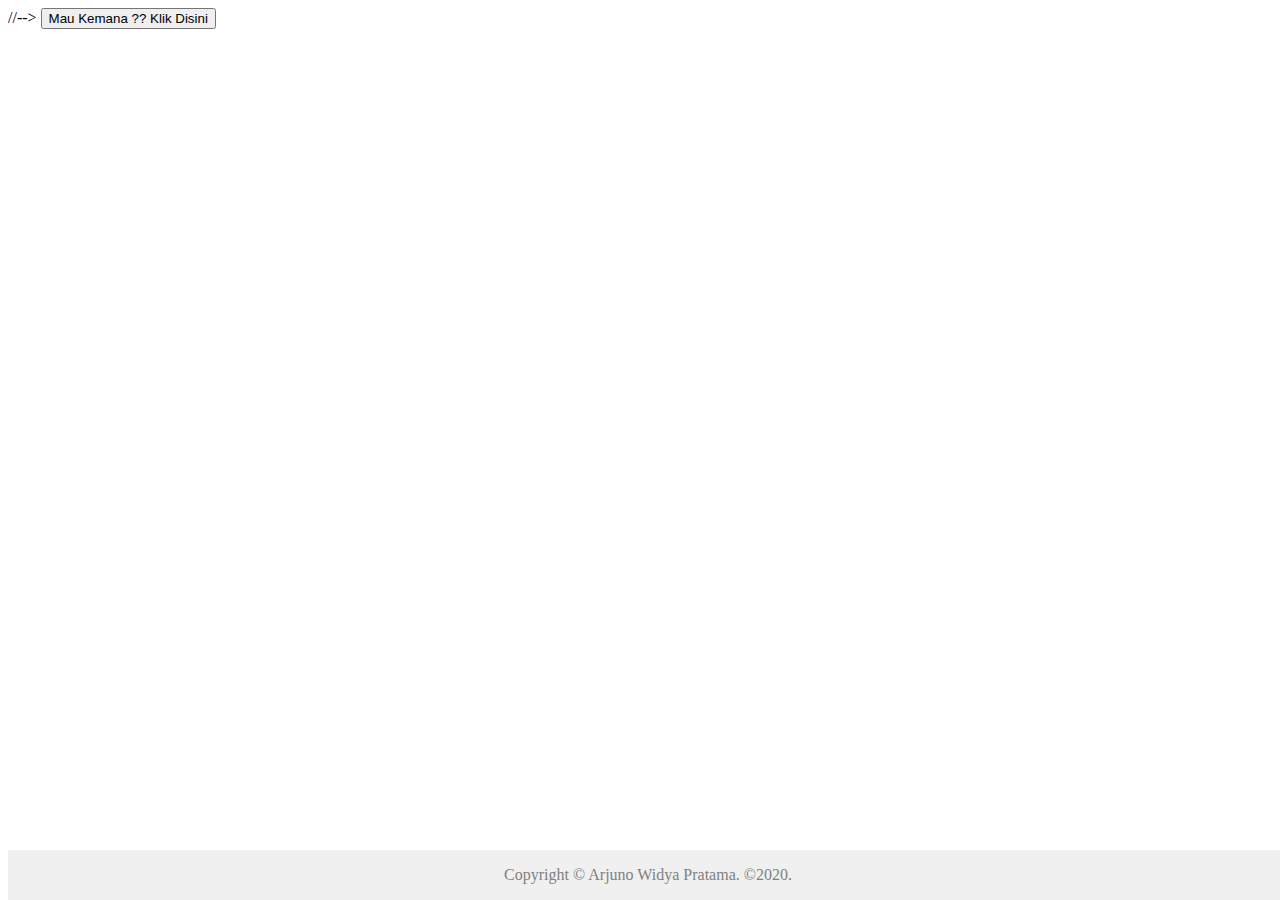
<file: public_html/dicoding/index.html>
<html><TITLE>Alert Box</TITLE>

<SCRIPT LANGUAGE ="JavaScript">
<!--
window.alert("FORBIDEN..!!");
//-->
</SCRIPT>

//-->
<b><button onclick="GoHome()">Mau Kemana ?? Klik Disini</button></b>

<script>
function GoHome() {
  location.replace("http://arjunowidya.best")
}
</script>
<style>
#footer{background:#f0f0f0;position:absolute;bottom:0;width:100%;
   text-align:center;color:#808080;} 
</style>
 <div id="footer"><p>Copyright &copy; Arjuno Widya Pratama. &copy;2020.</p></div>
 </html>
</file>
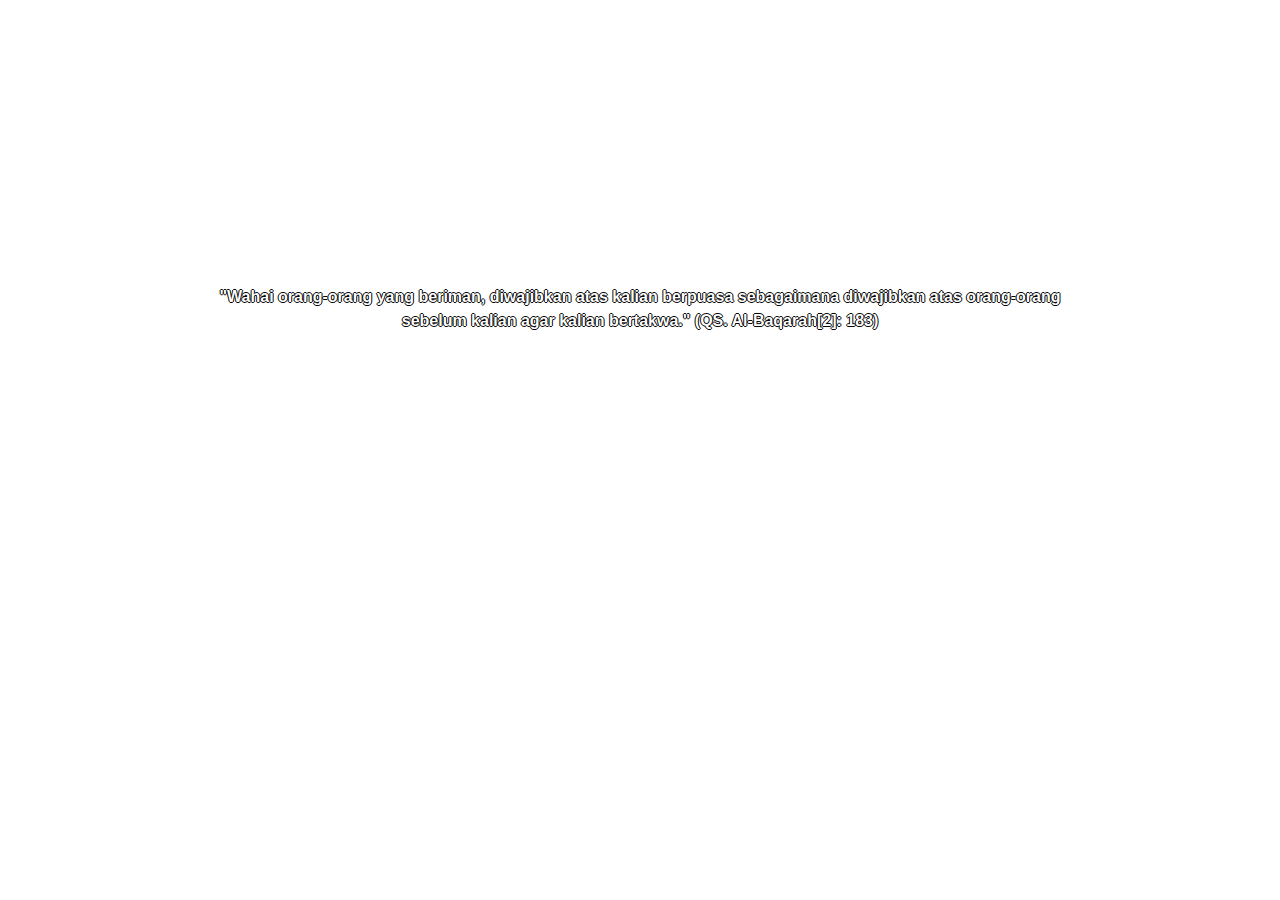
<file: public_html/ramadhan/index.html>
<!DOCTYPE html>
<html>
<head><meta charset="windows-1252">
<meta name="viewport" content="width=device-width, initial-scale=1">
<title>Countdown time Ramadan 2020</title>
<link href="http://arjunowidya.best/emoji.css" rel="stylesheet">
    <link rel="shortcut icon" href="http://arjunowidya.best/images/icon.png" />
    <!-- Compiled and minified CSS -->
    <link rel="stylesheet" href="https://cdnjs.cloudflare.com/ajax/libs/materialize/1.0.0/css/materialize.min.css">

    <!-- Compiled and minified JavaScript -->
    <script src="https://cdnjs.cloudflare.com/ajax/libs/materialize/1.0.0/js/materialize.min.js"></script>
<style>
footer {
   padding: 0px; color: white;text-align:center;bottom:0;width:100%;
}
</style>

<style>
body, html {
  height: 100%;
  margin: 0;
}


.bg {
  /* The image used */
  /*background-image: url("https://wallpapercave.com/wp/bh2gWWW.jpg");*/
  background-image: url("https://images.unsplash.com/photo-1434064511983-18c6dae20ed5?ixlib=rb-1.2.1&ixid=eyJhcHBfaWQiOjEyMDd9");

  /* Full height */
  height: 100%;

  /* Center and scale the image nicely */
  background-position: center;
  background-repeat: no-repeat;
  background-size: cover;
}
h1 {
    font-size: 0px;
    color: rgb(238, 255, 1);
    margin-top: 0px;
    font-size: 50px;
    text-align: center;
}
</style>

</head>
<body class="container bg"><p style=" text-align: center;
  font-size: 30px;
  margin-top: 0px;
  padding-top: 6%;
  padding-bottom: 5%;
  margin-bottom: 0px;" class="white-text">Selamat menjalankan ibadah puasa di Bulan Ramadhan <i class="em em-crescent_moon" aria-role="presentation" aria-label="CRESCENT MOON"></i>  </p>

<b><p id="demo" style=" text-align: center;
  font-size: 25px;
  margin-top: 0px;" class="yellow-text"></p></b>
<b><p style=" text-align: center;
    font-size:16px;
    margin-top: 0px;
    padding-top: 13%;
    padding-bottom: 13%;
    margin-bottom: 0px;
    text-shadow: -1px 0 black, 0 1px black, 1px 0 black, 0 -1px black;" class="white-text">
  "Wahai orang-orang yang beriman, diwajibkan atas kalian berpuasa sebagaimana diwajibkan atas orang-orang sebelum kalian agar kalian bertakwa." (QS. Al-Baqarah[2]: 183)
</p></b>


<!-- <div class="bg"><h1 id="messageLabel"></h1></div> -->
<script src="http://code.jquery.com/jquery-3.1.1.min.js"></script>
<!--<script src="jquery.fireworks.js"></script>-->
<script>
$('.bg').fireworks({ sound: true, opacity: 0.35, width: '100%', height: '10%' });
</script>
<script>
// Set the date we're counting down to
var countDownDate = new Date("May 24, 2020 0:0:0").getTime();

// Update the count down every 1 second
var x = setInterval(function() {

  // Get todays date and time
  var now = new Date().getTime();

  // Find the distance between now and the count down date
  var distance = countDownDate - now;

  // Time calculations for days, hours, minutes and seconds
  var days = Math.floor(distance / (1000 * 60 * 60 * 24));
  var hours = Math.floor((distance % (1000 * 60 * 60 * 24)) / (1000 * 60 * 60));
  var minutes = Math.floor((distance % (1000 * 60 * 60)) / (1000 * 60));
  var seconds = Math.floor((distance % (1000 * 60)) / 1000);

  // Output the result in an element with id="demo"
  document.getElementById("demo").innerHTML = days + " Hari " + hours + " jam "
  + minutes + " menit " + seconds + " detik ";

  // If the count down is over, write some text
  if (distance < 0) {
    clearInterval(x);
    window.location="ikiMercon.html";
    //document.getElementById("demo").innerHTML = "EXPIRED";
  }
}, 1000);
</script>
<script type="text/javascript">
  var message = "Marhaban Ya Ramadhan! ";
var msgCount = 0;
var blinkCount = 0;
var blinkFlg = 0;
var timer1, timer2;
var messageLabel ;

function textFunc() {

//   messageLabel.innerHTML = message.substring(0, msgCount);

  if (msgCount == message.length) {
      // Stop timer
      clearInterval(timer1);

      // Start blinking animation!

  } else {
      msgCount++;
  }

}

function blinkFunc() {

  // blink 5 times.
  if (blinkCount < 6) {

      if (blinkFlg == 0) {
          messageLabel.innerHTML = message;
          blinkFlg = 1;
          blinkCount++;

      } else {
          messageLabel.innerHTML = "";
          blinkFlg = 0;
      }

  } else {
      // Stop timer
      clearInterval(timer2);
  }


}

timer1 = setInterval("textFunc()", 150); // every 150 milliseconds
</script>
<footer>
    <p>Arjuno Widya Pratama &#169; 2020</p>
   </footer>
</body>
</html>
</file>
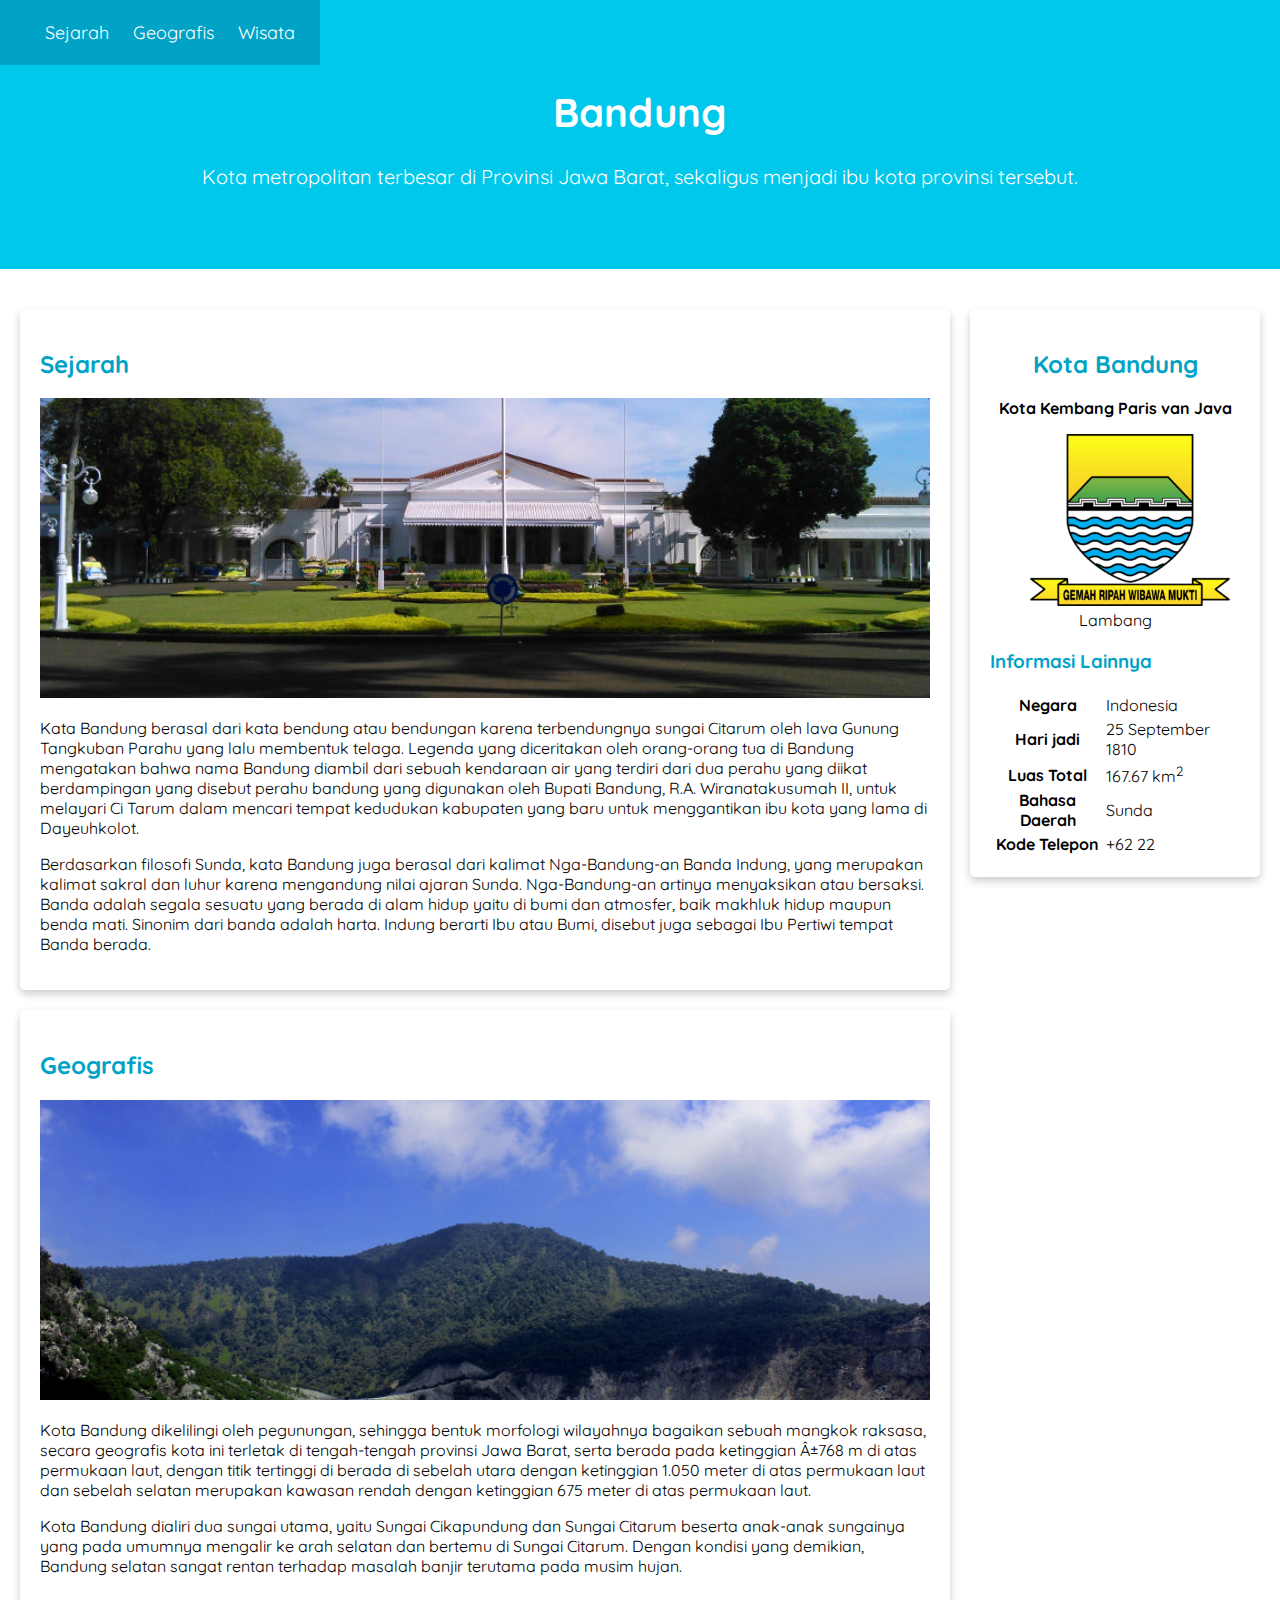
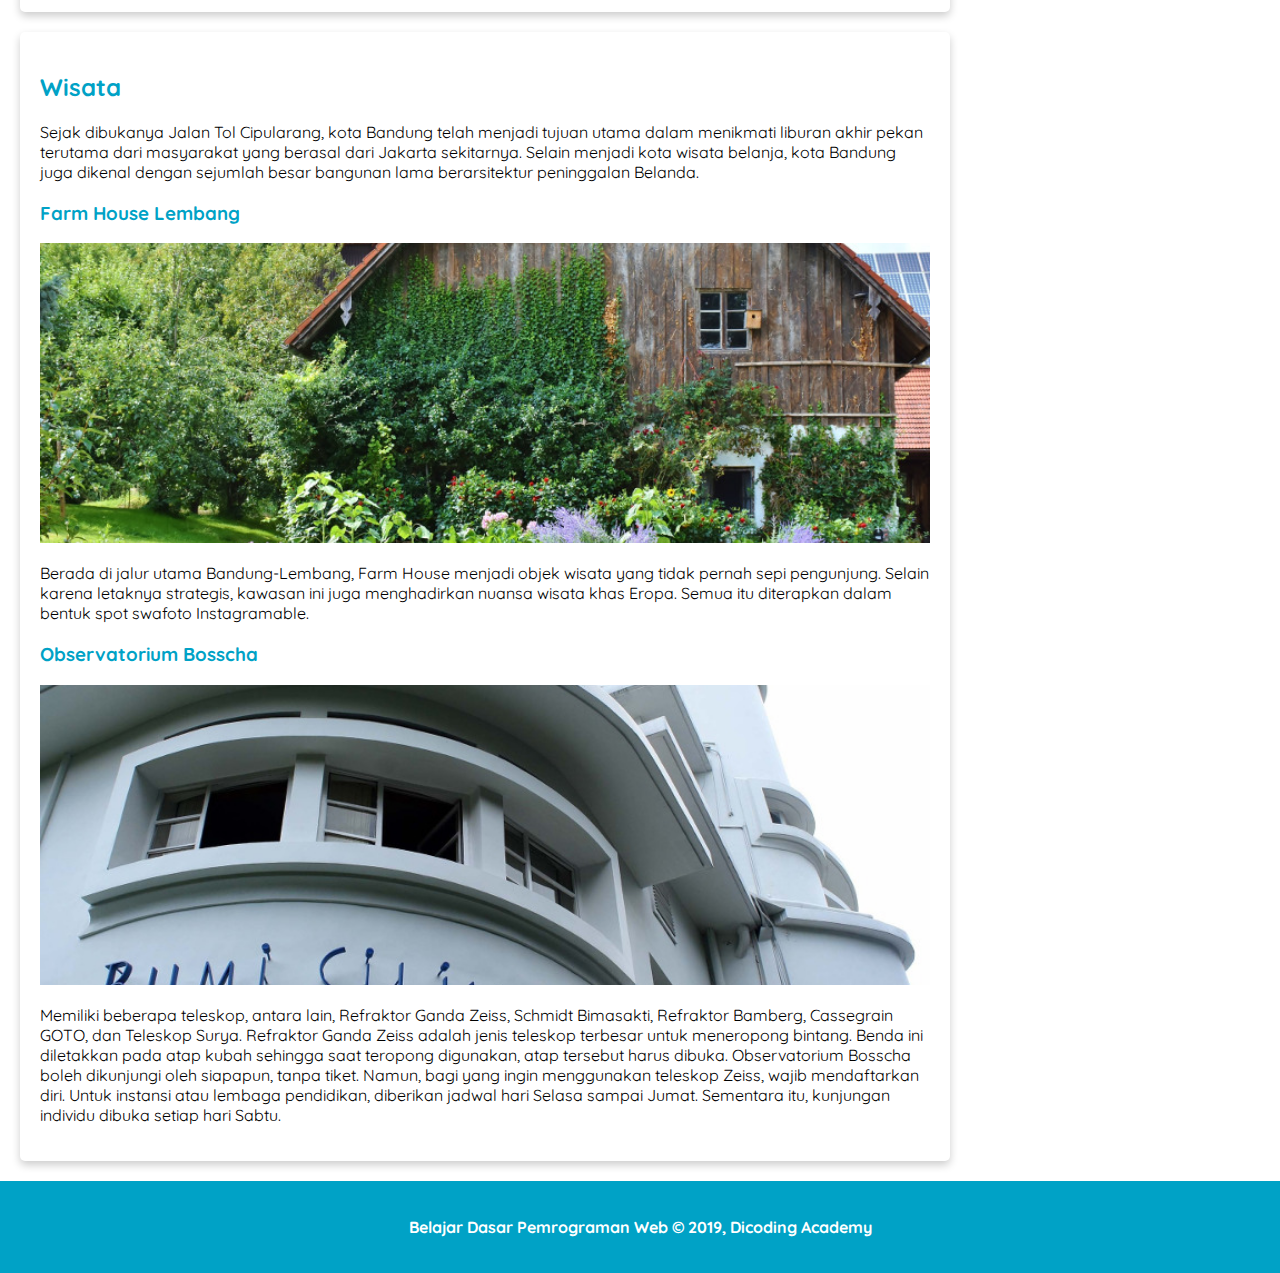
<file: public_html/dicoding/webdasar/index.html>
<!DOCTYPE html>
<html>
<head>
<meta name="viewport" content="width=device-width, initial-scale=1">
  <title>Kota Bandung</title>
   <link rel="stylesheet" href="assets/styles/style.css">
</head>   
<body>
<header>
   <div class="jumbotron">
       <h1>Bandung</h1>
       <p>Kota metropolitan terbesar di Provinsi Jawa Barat, sekaligus menjadi ibu kota provinsi tersebut.</p>
   </div>
   <nav>
       <ul>
           <li><a href="#sejarah">Sejarah</a></li>
           <li><a href="#geografis">Geografis</a></li>
           <li><a href="#wisata">Wisata</a></li>
       </ul>
   </nav>
</header>
<main>
  <div id="content">
  <article id="sejarah" class="card">
 <h2 id="sejarah">Sejarah</h2>
 <img src="assets/image/history.jpg" class="featured-image" alt="sejarah">
<p>Kata Bandung berasal dari kata bendung atau bendungan karena terbendungnya sungai Citarum oleh lava Gunung Tangkuban Parahu yang lalu membentuk telaga. Legenda yang diceritakan oleh orang-orang tua di
Bandung mengatakan bahwa nama Bandung diambil dari sebuah kendaraan air yang terdiri dari dua perahu yang diikat berdampingan yang disebut perahu bandung yang digunakan oleh Bupati Bandung, R.A. Wiranatakusumah II, untuk melayari Ci Tarum dalam mencari tempat kedudukan kabupaten yang baru untuk
menggantikan ibu kota yang lama di Dayeuhkolot. </p>
 
<p>Berdasarkan filosofi Sunda, kata Bandung juga berasal dari kalimat Nga-Bandung-an Banda Indung, yang merupakan kalimat sakral dan luhur karena mengandung nilai ajaran Sunda. Nga-Bandung-an artinya menyaksikan atau bersaksi. Banda adalah segala sesuatu yang berada di alam hidup yaitu di bumi dan atmosfer, baik makhluk hidup maupun benda mati. Sinonim dari banda adalah harta. Indung berarti Ibu atau Bumi, disebut juga sebagai Ibu Pertiwi tempat Banda berada.</p></article>
 
<article id="geografis" class="card">
<h2 id="geografis">Geografis</h2>
<img src="assets/image/geografis.jpg" class="featured-image" alt="geografis">
<p>Kota Bandung dikelilingi oleh pegunungan, sehingga bentuk morfologi wilayahnya bagaikan sebuah mangkok raksasa, secara geografis kota ini terletak di tengah-tengah provinsi Jawa Barat, serta berada pada
ketinggian Â±768 m di atas permukaan laut, dengan titik tertinggi di berada di sebelah utara dengan ketinggian 1.050 meter di atas permukaan laut dan sebelah selatan merupakan kawasan rendah dengan ketinggian 675 meter di atas permukaan laut.</p>
 
<p>Kota Bandung dialiri dua sungai utama, yaitu Sungai Cikapundung dan Sungai Citarum beserta anak-anak sungainya yang pada umumnya mengalir ke arah selatan dan bertemu di Sungai Citarum. Dengan kondisi yang
demikian, Bandung selatan sangat rentan terhadap masalah banjir terutama pada musim hujan.</p> </article>

<article id="wisata" class="card"> 
<h2 id="wisata">Wisata</h2>
<p>Sejak dibukanya Jalan Tol Cipularang, kota Bandung telah menjadi tujuan utama dalam menikmati liburan akhir pekan terutama dari masyarakat yang berasal dari Jakarta sekitarnya. Selain menjadi kota wisata belanja,
kota Bandung juga dikenal dengan sejumlah besar bangunan lama berarsitektur peninggalan Belanda.</p>
 
<h3>Farm House Lembang</h3>
<img src="assets/image/farm-house.jpg" class="featured-image" alt="farm house">
<p>Berada di jalur utama Bandung-Lembang, Farm House menjadi objek wisata yang tidak pernah sepi pengunjung. Selain karena letaknya strategis, kawasan ini juga menghadirkan nuansa wisata khas Eropa. Semua itu diterapkan dalam bentuk spot swafoto Instagramable.</p>
 
<h3>Observatorium Bosscha</h3>
<img src="assets/image/bosscha.jpg" class="featured-image" alt="booscha">
<p>Memiliki beberapa teleskop, antara lain, Refraktor Ganda Zeiss, Schmidt Bimasakti, Refraktor Bamberg, Cassegrain GOTO, dan Teleskop Surya. Refraktor Ganda Zeiss adalah jenis teleskop terbesar untuk meneropong bintang. Benda ini diletakkan pada atap kubah sehingga saat teropong digunakan, atap tersebut harus dibuka. Observatorium Bosscha boleh dikunjungi oleh siapapun, tanpa tiket. Namun, bagi yang ingin
menggunakan teleskop Zeiss, wajib mendaftarkan diri. Untuk instansi atau lembaga pendidikan, diberikan jadwal hari Selasa sampai Jumat. Sementara itu, kunjungan individu dibuka setiap hari Sabtu.</p>
</article>
</div>
   <aside>
    <article class="profile card">
         <header>
             <h2>Kota Bandung</h2>
             <p><strong>Kota Kembang Paris van Java</p></strong>
             <figure>
                <img src="assets/image/bandung-badge.png">
                <figcaption>Lambang</figcaption>
              </figure>
         </header>
         <section>
   <h3>Informasi Lainnya</h3>
   <table>
      <tr>
         <th>Negara</th>
         <td>Indonesia</td>
      </tr>
      <tr>
         <th>Hari jadi</th>
         <td>25 September 1810</td>
      </tr>
      <tr>
         <th>Luas Total</th>
         <td>167.67 km<sup>2</sup></td>
      </tr>
      <tr>
         <th>Bahasa Daerah</th>
         <td>Sunda</td>
      </tr>
         <tr>
         <th>Kode Telepon</th>
         <td>+62 22</td>
      </tr>
  </table>
</section>
    </article>
</aside>
</main>
 <footer>
    <p>Belajar Dasar Pemrograman Web &#169; 2019, Dicoding Academy</p>
   </footer>
</body>
</html>
</file>
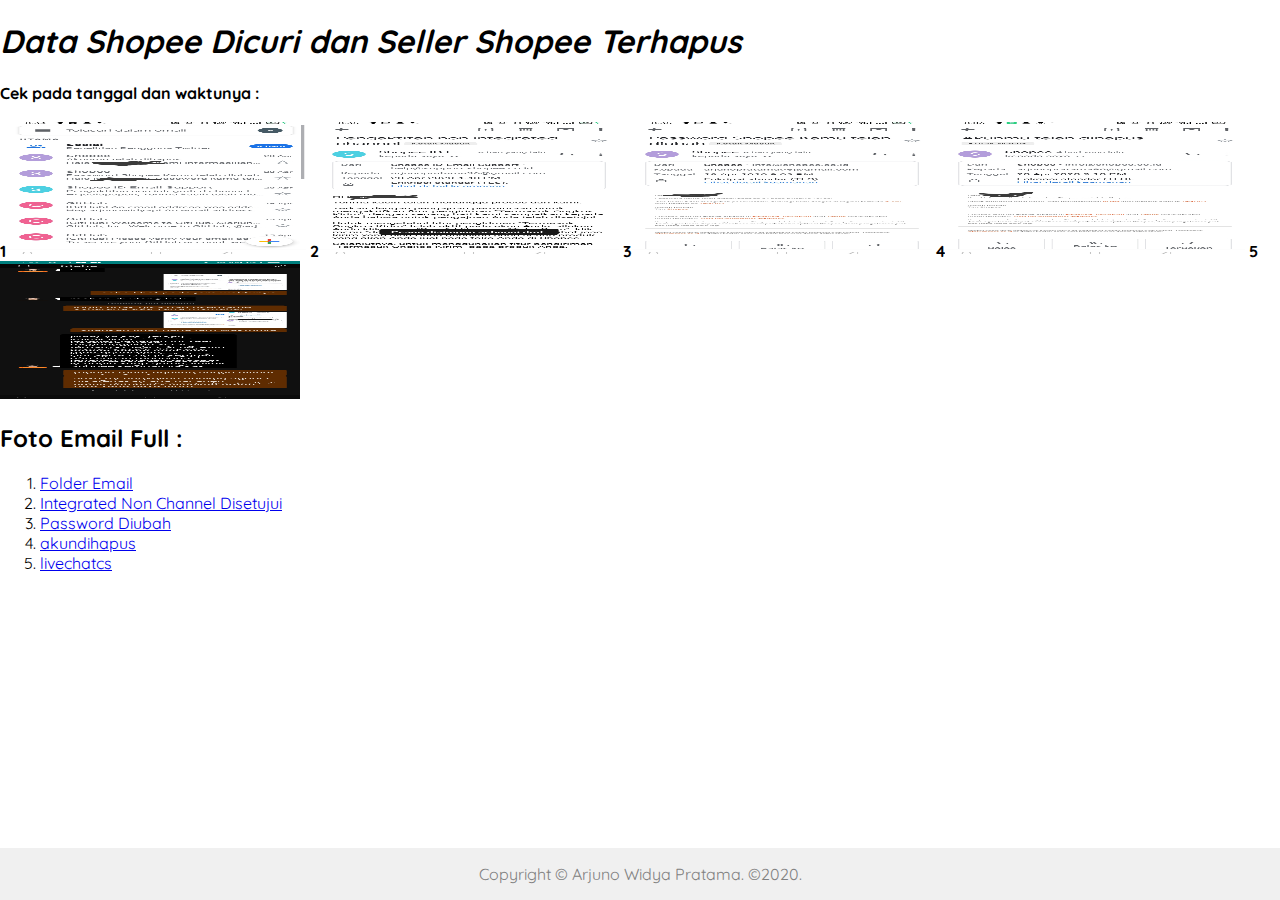
<file: public_html/upload/cek/index.html>
<!DOCTYPE html>
<html>
<head>
	<title>Data Shopee Dicuri ~ Seller Shopee Terhapus</title>
	<link rel="shortcut icon" href="http://arjunowidya.best/images/icon.png"/>
<style type="text/css">
  @import url('https://fonts.googleapis.com/css?family=Quicksand:400,700&display=swap');
body {
   font-family: 'Quicksand', sans-serif;
   margin: 0;
   padding: 0;
}
.gambar{
	height: 138px;
	width: 300px;
}
#footer{background:#f0f0f0;position:absolute;bottom:0;width:100%;
   text-align:center;color:#808080;} 
</style>
</head>
<body>
	<b><em><h1>Data Shopee Dicuri dan Seller Shopee Terhapus</h1></em></b>
	<p><Strong>Cek pada tanggal dan waktunya :</strong></p>
	<b>1</b><img class="gambar" src="folderemail.jpg">
	<b>2</b><img class="gambar" src="integratedchannel.jpg">
	<b>3</b><img class="gambar" src="passworddiubah.jpg">
	<b>4</b><img class="gambar" src="akundihapus.jpg">
	<b>5</b><img class="gambar" src="livechatcs.jpg">
	<h2>Foto Email Full :</h2>
<ol start="1">
   <li><a href="folderemail.jpg">Folder Email</a></li>
   <li><a href="integratedchannel.jpg">Integrated Non Channel Disetujui</a></li>
   <li><a href="passworddiubah.jpg">Password Diubah</a></li>
   <li><a href="akundihapus.jpg">akundihapus</a></li>
   <li><a href="livechatcs.jpg">livechatcs</a></li>
</ol>
	<div id="footer"><p>Copyright &copy; Arjuno Widya Pratama. &copy;2020.</p></div>
</body>
</html>
</file>
<file: public_html/dicoding/webdasar/assets/styles/style.css>
@import url('https://fonts.googleapis.com/css?family=Quicksand:400,700&display=swap');
body {
   font-family: 'Quicksand', sans-serif;
   margin: 0;
   padding: 0;
}

h2, h3 {
   color: #00a2c6
}

footer {
   padding: 20px;
   color: white;
   background-color: #00a2c6
}

nav a {
   font-size: 18px;
   font-weight: 400;
   text-decoration: none;
}

nav a:hover {
   font-weight: bold;
}

.profile header {
   text-align: center;
}

footer {
   padding: 20px;
   color: white;
   background-color: #00a2c6;
   text-align: center;
   font-weight: bold;
} 

.featured-image {
   width: 100%;
   max-height: 300px;
   object-fit: cover;
   object-position: center;
}

.profile img {
	width: 200px;
}

.card {
	box-shadow: 0 4px 8px 0 rgba(0, 0, 0, 0.2);
	border-radius: 5px;
	padding: 20px;
	margin-top: 20px;
}

.jumbotron {
	font-size: 20px;
	padding: 60px;
	background-color: #00c8eb;
	text-align: center;
	color: white;
}

nav li {
	display: inline;
	list-style-type: none;
	margin-right: 20px;
}

nav {
	background-color: #00a2c6;
	padding: 5px;
}

nav a{
	font-size: 18px;
	font-weight: 400;
	text-decoration: none;
	color: white;
}

main {
	padding: 20px;
}

#content {
   float: left;
   width: 75%;
}

aside {
   float: right;
   width: 25%;
}

main {
   padding: 20px;
   overflow: auto;
}

aside {
   float: right;
   width: 25%;
   padding-left: 20px;
}

* {
   box-sizing: border-box;
}

@media screen and (max-width: 1000px) {
   #content,
   aside {
       width: 100%;
       padding: 0;
   }
}
nav {
   background-color: #00a2c6;
   padding: 5px;
   position: fixed;
   top: 0;
}
header {
   display: inline;
}
</file>
